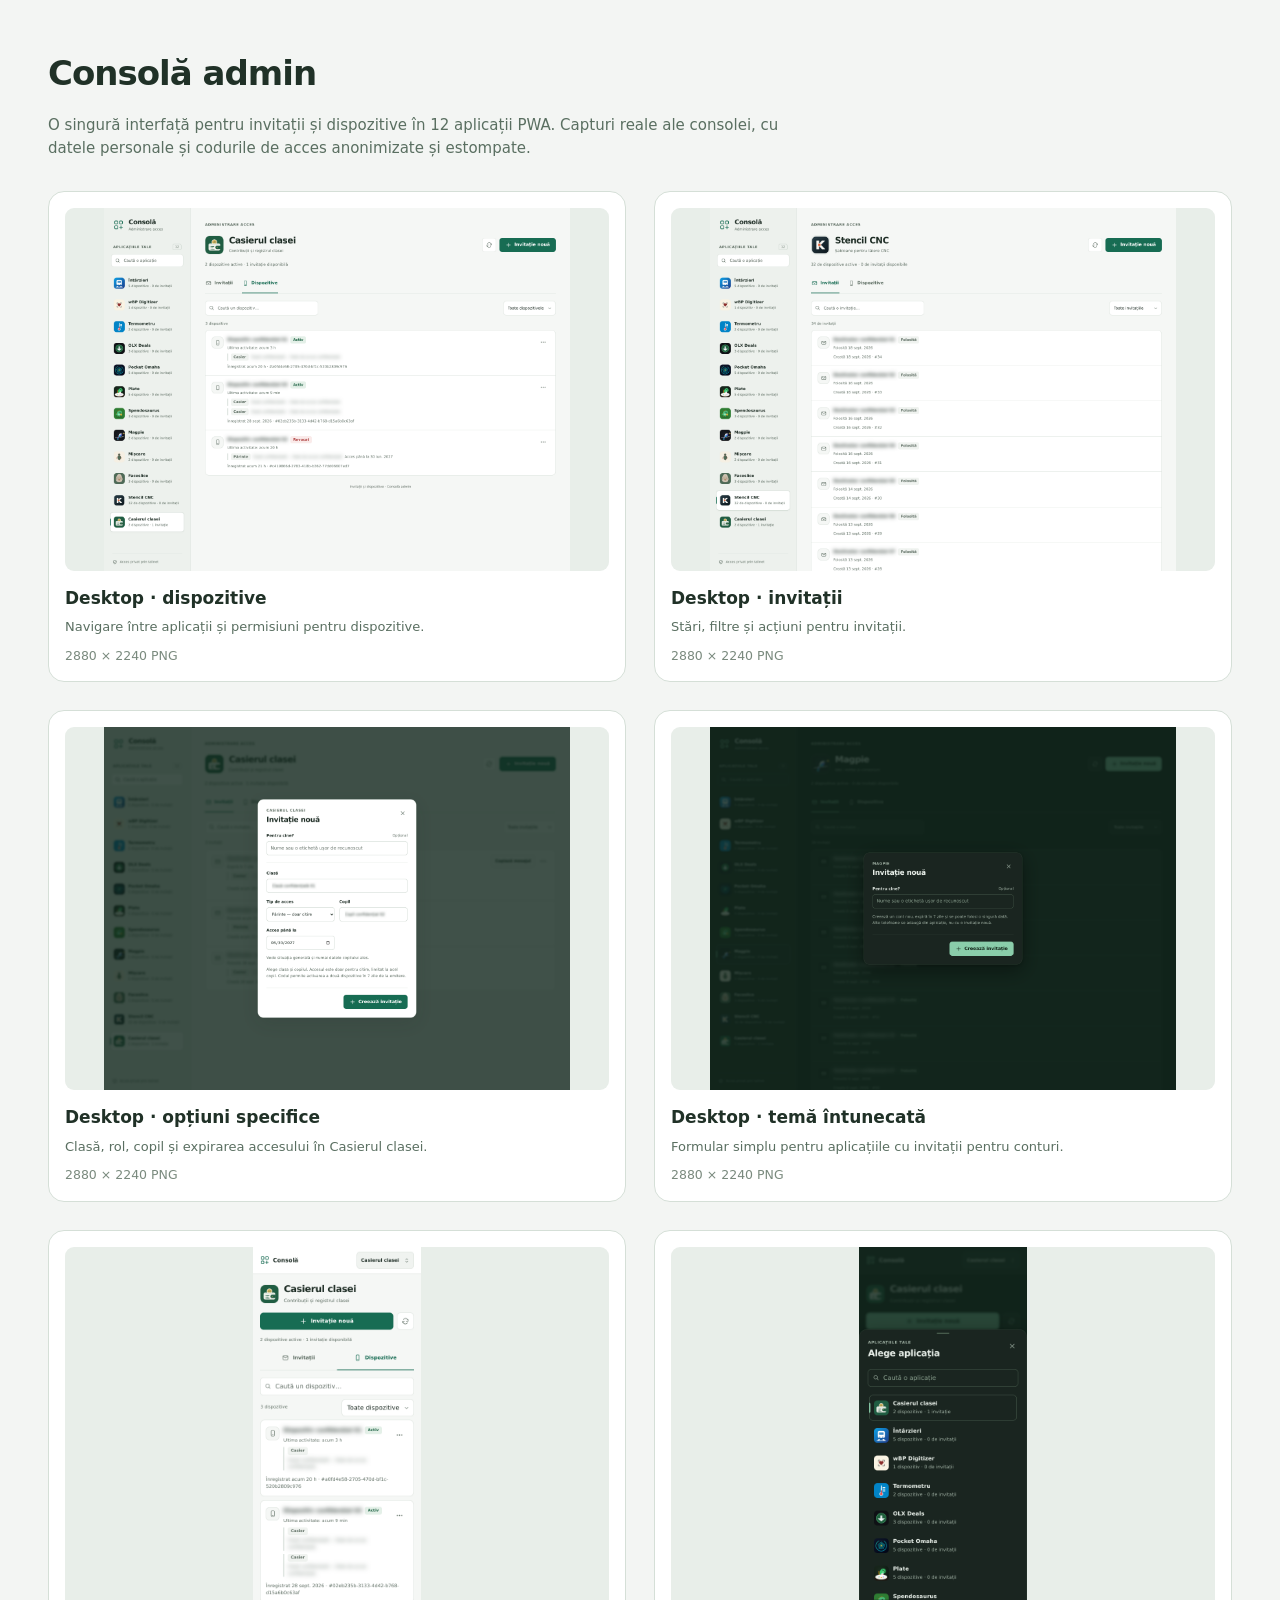
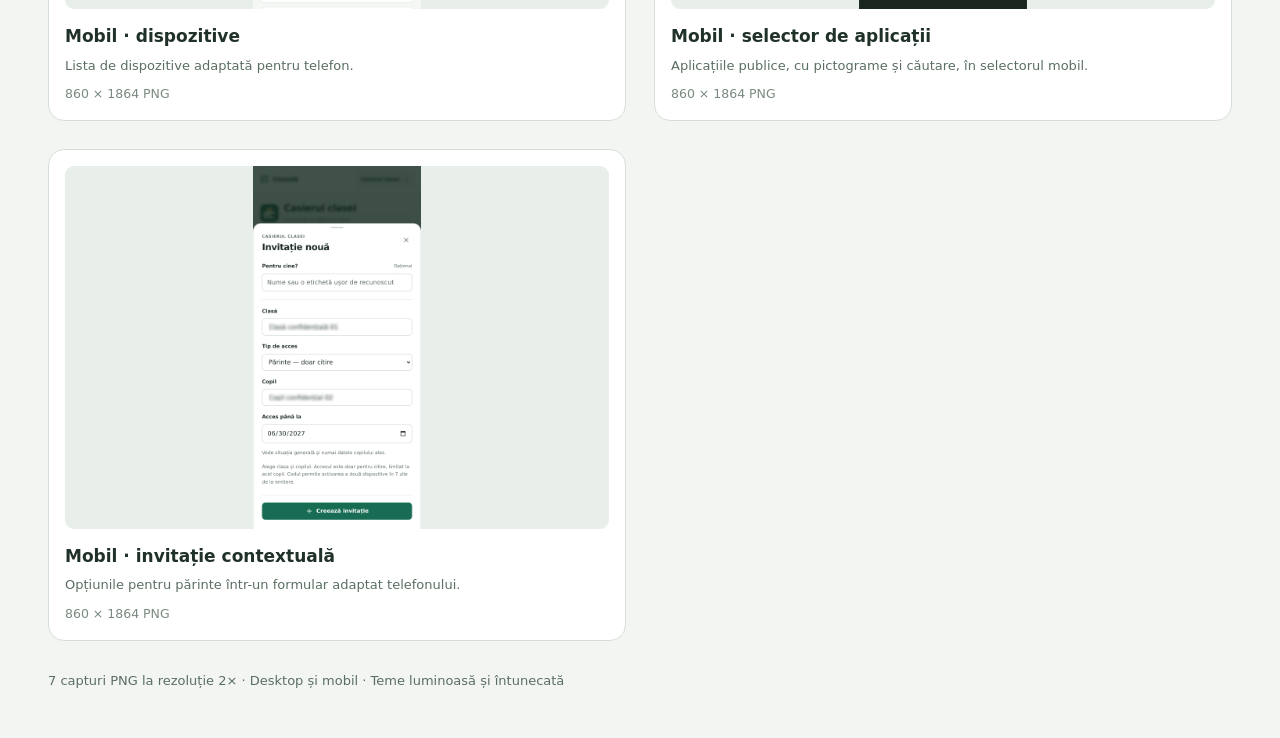
<file: docs/portfolio/index.html>
<!doctype html><html lang="ro"><meta charset="utf-8"><meta name="viewport" content="width=device-width, initial-scale=1"><title>Consolă admin · Portfolio</title><style>*{box-sizing:border-box}body{margin:0;padding:48px;background:#f3f5f3;color:#203127;font:15px/1.5 system-ui,sans-serif}main{max-width:1440px;margin:auto}h1{margin:0;font-size:34px;letter-spacing:-1px}header>p{color:#5a6f61;max-width:780px}section{display:grid;grid-template-columns:repeat(2,minmax(0,1fr));gap:28px;margin-top:32px}.shot{padding:16px;border:1px solid #d5dfd7;border-radius:16px;background:#fff;color:inherit;text-decoration:none}.preview{display:flex;align-items:center;justify-content:center;aspect-ratio:1.5;background:#e8eee9;border-radius:9px;overflow:hidden}.preview img{max-width:100%;max-height:100%;object-fit:contain}.phone img{height:100%;width:auto}h2{font-size:17px;margin:15px 0 6px}.shot p{margin:0;color:#5a6f61;font-size:13px}small{display:block;margin-top:10px;color:#7a8a7e}footer{margin-top:30px;color:#5a6f61;font-size:13px}@media(max-width:700px){body{padding:22px}section{grid-template-columns:1fr}}</style><main><header><h1>Consolă admin</h1><p>O singură interfață pentru invitații și dispozitive în 12 aplicații PWA. Capturi reale ale consolei, cu datele personale și codurile de acces anonimizate și estompate.</p></header><section><a class="shot" href="01-desktop-devices-light.png"><div class="preview "><img src="01-desktop-devices-light.png" alt="Desktop · dispozitive" loading="lazy"></div><h2>Desktop · dispozitive</h2><p>Navigare între aplicații și permisiuni pentru dispozitive.</p><small>2880 × 2240 PNG</small></a><a class="shot" href="02-desktop-invitations-light.png"><div class="preview "><img src="02-desktop-invitations-light.png" alt="Desktop · invitații" loading="lazy"></div><h2>Desktop · invitații</h2><p>Stări, filtre și acțiuni pentru invitații.</p><small>2880 × 2240 PNG</small></a><a class="shot" href="03-desktop-parent-invitation.png"><div class="preview "><img src="03-desktop-parent-invitation.png" alt="Desktop · opțiuni specifice" loading="lazy"></div><h2>Desktop · opțiuni specifice</h2><p>Clasă, rol, copil și expirarea accesului în Casierul clasei.</p><small>2880 × 2240 PNG</small></a><a class="shot" href="04-desktop-account-invitation-dark.png"><div class="preview "><img src="04-desktop-account-invitation-dark.png" alt="Desktop · temă întunecată" loading="lazy"></div><h2>Desktop · temă întunecată</h2><p>Formular simplu pentru aplicațiile cu invitații pentru conturi.</p><small>2880 × 2240 PNG</small></a><a class="shot" href="05-mobile-devices-light.png"><div class="preview phone"><img src="05-mobile-devices-light.png" alt="Mobil · dispozitive" loading="lazy"></div><h2>Mobil · dispozitive</h2><p>Lista de dispozitive adaptată pentru telefon.</p><small>860 × 1864 PNG</small></a><a class="shot" href="06-mobile-app-picker-dark.png"><div class="preview phone"><img src="06-mobile-app-picker-dark.png" alt="Mobil · selector de aplicații" loading="lazy"></div><h2>Mobil · selector de aplicații</h2><p>Aplicațiile publice, cu pictograme și căutare, în selectorul mobil.</p><small>860 × 1864 PNG</small></a><a class="shot" href="07-mobile-parent-invitation.png"><div class="preview phone"><img src="07-mobile-parent-invitation.png" alt="Mobil · invitație contextuală" loading="lazy"></div><h2>Mobil · invitație contextuală</h2><p>Opțiunile pentru părinte într-un formular adaptat telefonului.</p><small>860 × 1864 PNG</small></a></section><footer>7 capturi PNG la rezoluție 2× · Desktop și mobil · Teme luminoasă și întunecată</footer></main></html>
</file>
